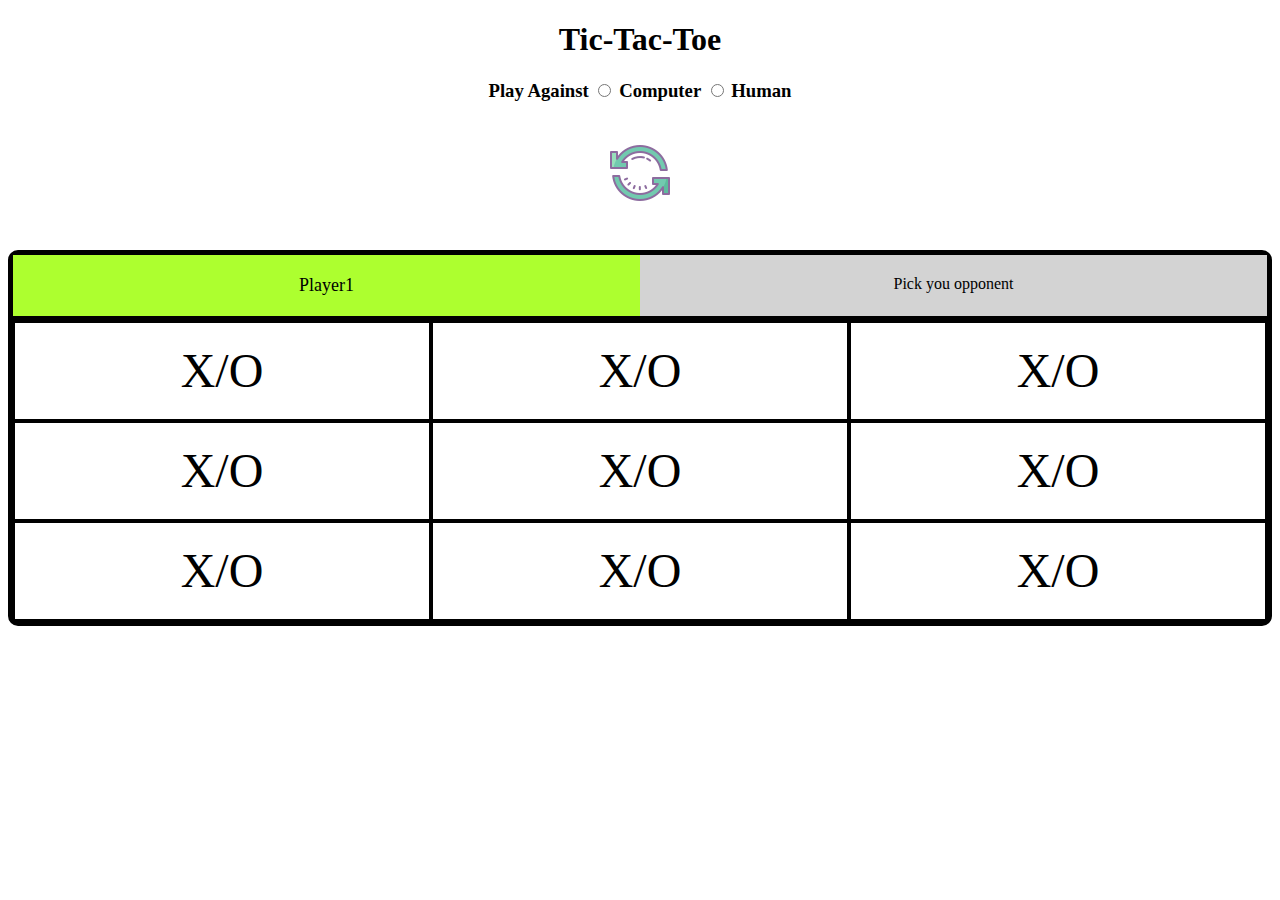
<file: index.html>
<!DOCTYPE html>
<html lang="en" >

<head>
    <meta charset="UTF-8">
    <title>TicTacToe</title>
    <link rel="stylesheet" href="css/stylesheet.css">

</head>

<body>

<h1 class="center">
    Tic-Tac-Toe
</h1>

    <form id="opponentChoice" class="center">
        <h3>
            Play Against
        <input type="radio" name="radio" value="Computer"> Computer
        <input type="radio" name="radio" value="Human"> Human
        </h3>
    </form>
    <div style="text-align:center;">
    <img src="images/reset_image.png" id="resetButton" class="playerInfo"></img>
    </div>

<h1>
    <div id="gameResult" class="center"></div>
</h1>

<div class="mainContainer">

    <section id="gameInfo" class="gameInfoContainer hideElement">

        <div id="player1" class="playerInfo green black">Player1</div>

        <div id="player2" class="playerInfo">Pick you opponent</div>

    </section>


    <div id="counter" class="center hideElement"></div>

    <section id="gameBoard" class="gameBoardContainer">
        <div class="item unclickable" id='one'>X/O</div>
        <div class="item unclickable" id='two'>X/O</div>
        <div class="item unclickable" id='three'>X/O</div>

        <div class="item unclickable" id='four'>X/O</div>
        <div class="item unclickable" id='five'>X/O</div>
        <div class="item unclickable" id='six'>X/O</div>

        <div class="item unclickable" id='seven'>X/O</div>
        <div class="item unclickable" id='eight'>X/O</div>
        <div class="item unclickable" id='nine'>X/O</div>
    </section>


</div>


<script src='https://cdnjs.cloudflare.com/ajax/libs/jquery/3.2.1/jquery.min.js'></script>


<script  src="js/gameplay.js"></script>
<script>
    initClickListners(event)
</script>


</body>

</html>
</file>
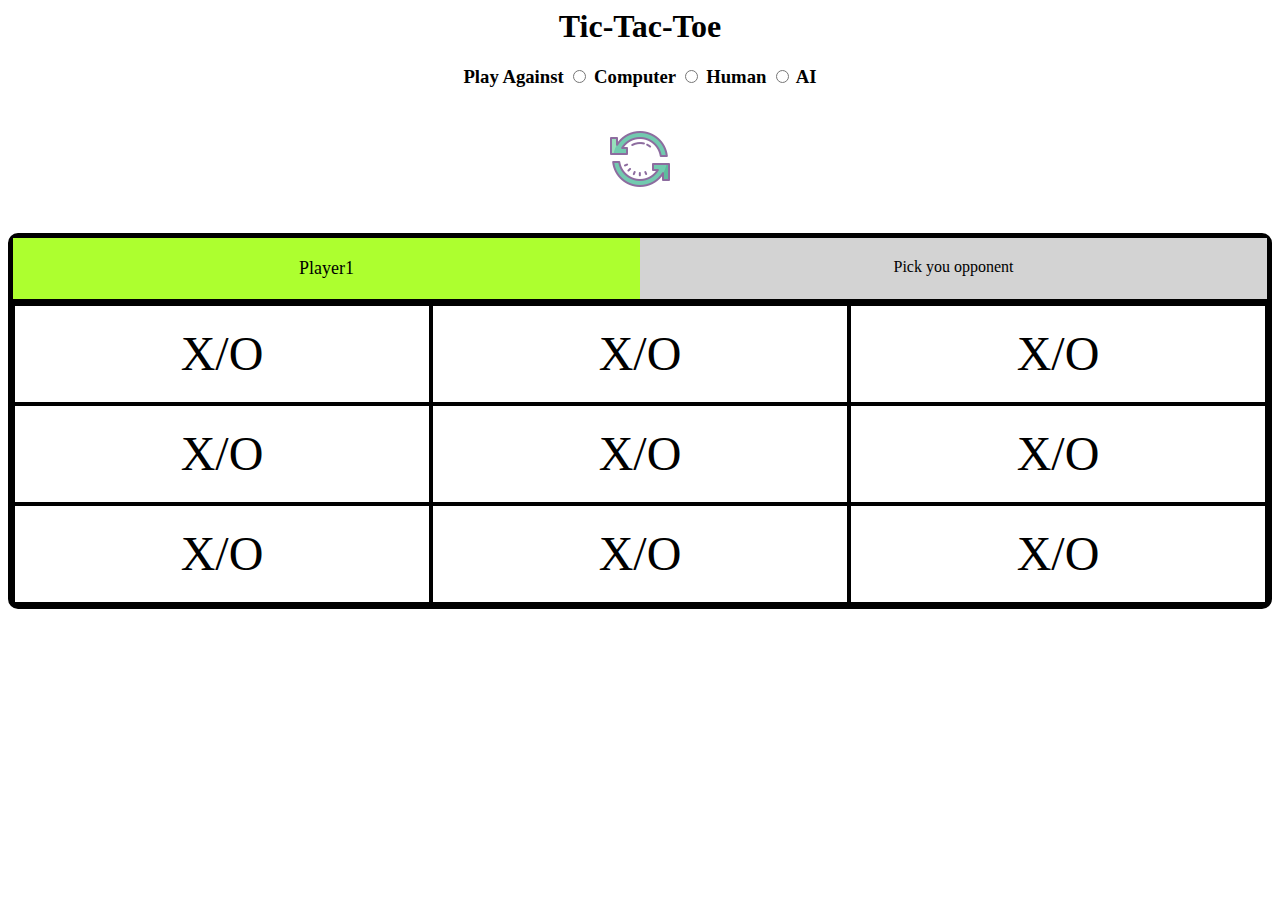
<file: ticTacToe.html>
<html lang="en" >

<head>
    <meta charset="UTF-8">
    <title>TicTacToe</title>
    <link rel="stylesheet" href="css/stylesheet.css">

</head>

<body>

<h1 class="center">
    Tic-Tac-Toe
</h1>

<form id="opponentChoice" class="center">
    <h3>
        Play Against
        <input type="radio" name="radio" value="Computer"> Computer
        <input type="radio" name="radio" value="Human"> Human
        <input type="radio" name="radio" value="AI"> AI
    </h3>
</form>
<div style="text-align:center;">
    <img src="images/reset_image.png" id="resetButton" class="playerInfo"/>
</div>

<h1>
    <div id="gameResult" class="center"></div>
</h1>

<div class="mainContainer">

    <section id="gameInfo" class="gameInfoContainer hideElement">

        <div id="player1" class="playerInfo green black">Player1</div>

        <div id="player2" class="playerInfo">Pick you opponent</div>

    </section>


    <div id="counter" class="center hideElement"></div>

    <section id="gameBoard" class="gameBoardContainer">
        <div class="item unclickable" id='0'>X/O</div>
        <div class="item unclickable" id='1'>X/O</div>
        <div class="item unclickable" id='2'>X/O</div>

        <div class="item unclickable" id='3'>X/O</div>
        <div class="item unclickable" id='4'>X/O</div>
        <div class="item unclickable" id='5'>X/O</div>

        <div class="item unclickable" id='6'>X/O</div>
        <div class="item unclickable" id='7'>X/O</div>
        <div class="item unclickable" id='8'>X/O</div>
    </section>


</div>
<script src='https://cdnjs.cloudflare.com/ajax/libs/jquery/3.2.1/jquery.min.js'></script>

<script  src="js/AI.js"></script>
<script  src="js/gameplay.js"></script>
<script>
    initClickListners(event)
</script>


</body>

</html>
</file>
<file: css/stylesheet.css>
.gameInfoContainer {
    display: grid;
    grid-gap: auto;
    grid-template-columns: 50% 50%;
    text-align: center;

}

.mainContainer{
    border: 5px solid black;
    border-radius: 10px;
}

.playerInfo {
    background-color: lightgray;
    color: black;
    padding: 20px;

}

.gameBoardContainer {
    display: grid;
    grid-template-columns: 1fr 1fr 1fr;
    grid-template-rows: 100px 100px 100px;
    background-color: azure;
    border-top: 5px solid black;
    text-align: center;
}

.gameBoardContainer > .X {
    background-color: #3C9BD2;
    color: white;
    padding: 20px;
    font-size: 48px;
}

.gameBoardContainer > .O {
    background-color: #D23956;
    color: white;
    padding: 20px;
    font-size: 48px;
}

.gameBoardContainer > .empty {
    background-color: white;
    color: black;
    padding: 20px;
    font-size: 48px;
}

.gameBoardContainer > div {
    border: 2px solid black;
    background-color: white;
    color: black;
    padding: 20px;
    font-size: 48px;
}

.center {
    text-align: center;
}

.green {
    background-color: greenyellow;
    color: black;
}

.black {
    color: black;
    font-size: 18px;
}


#resetButton {
    background-color: white;
    alignment: center;

}

.player1{
    background-color: #3C9BD2;
    padding: 10px;
}

.player2{
    background-color: #D23956;
    padding: 10px;
}

.unclickable {
    pointer-events: none;
}
</file>
